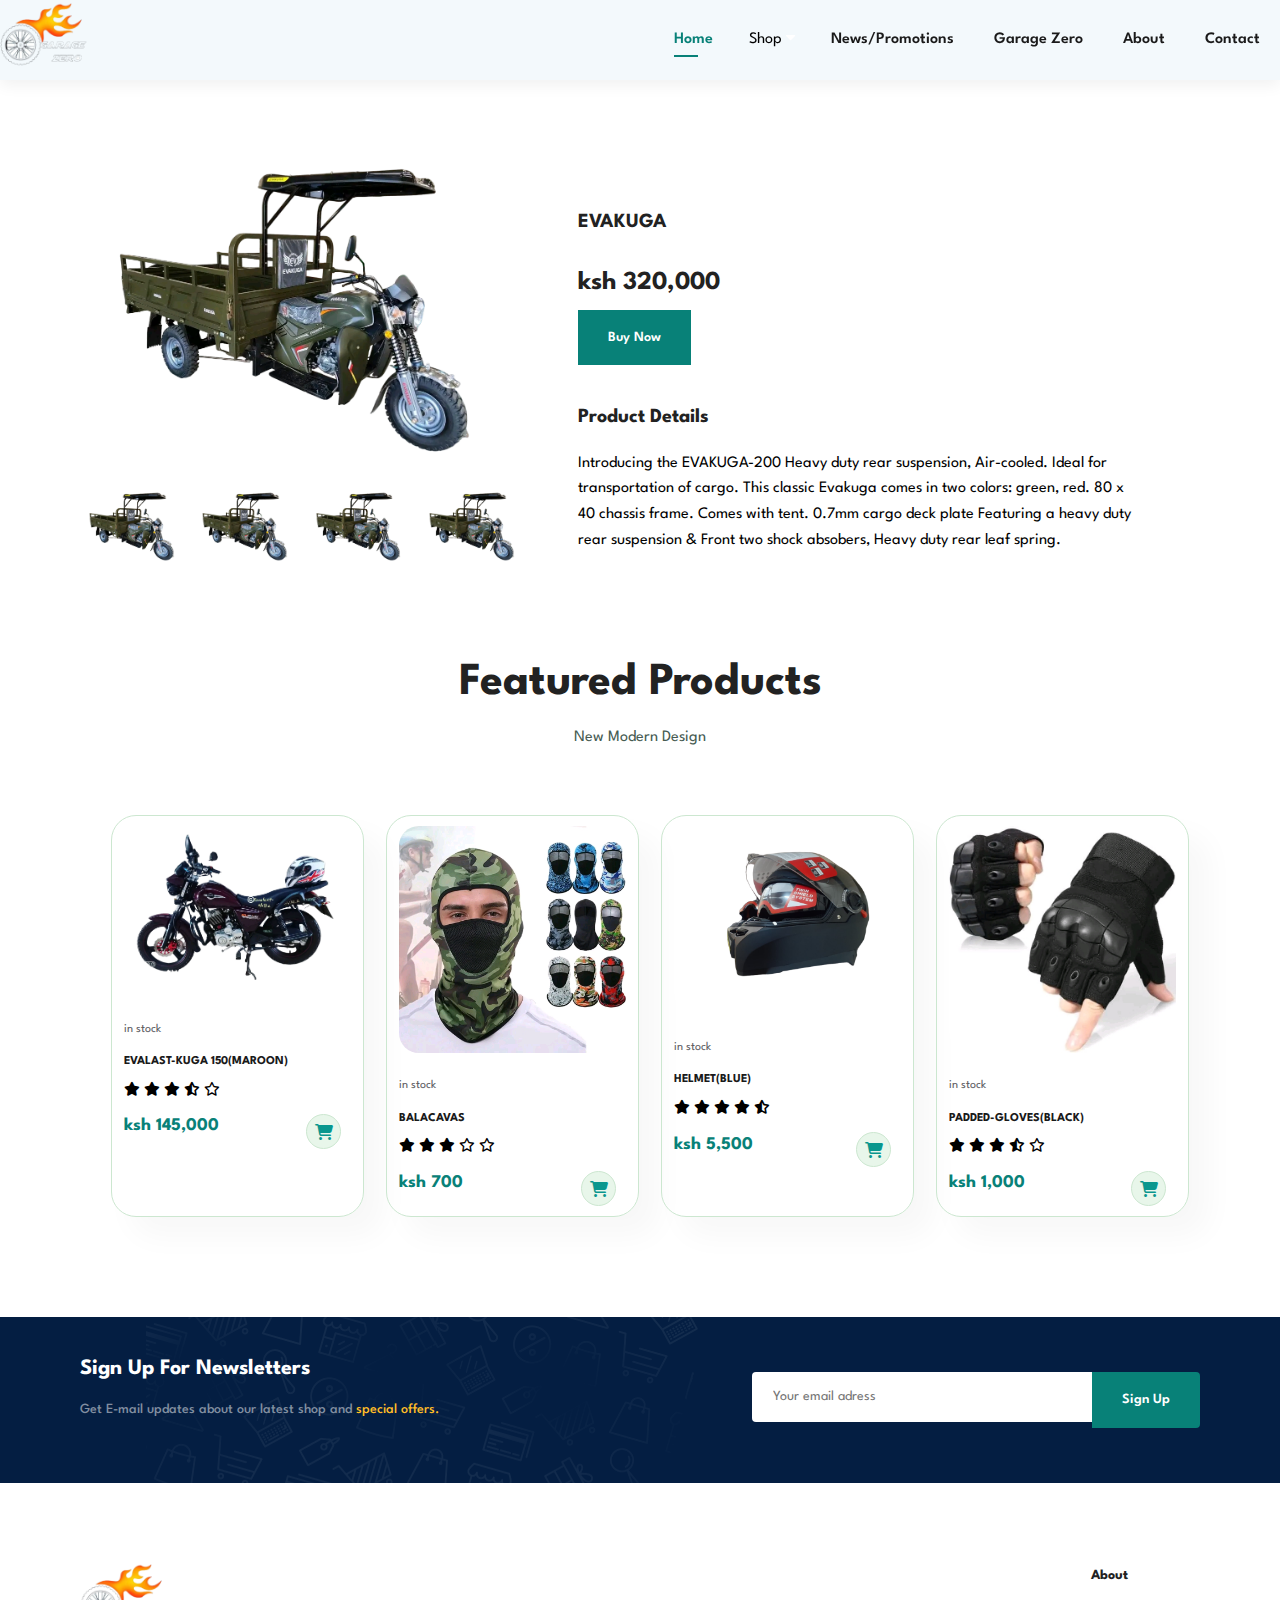
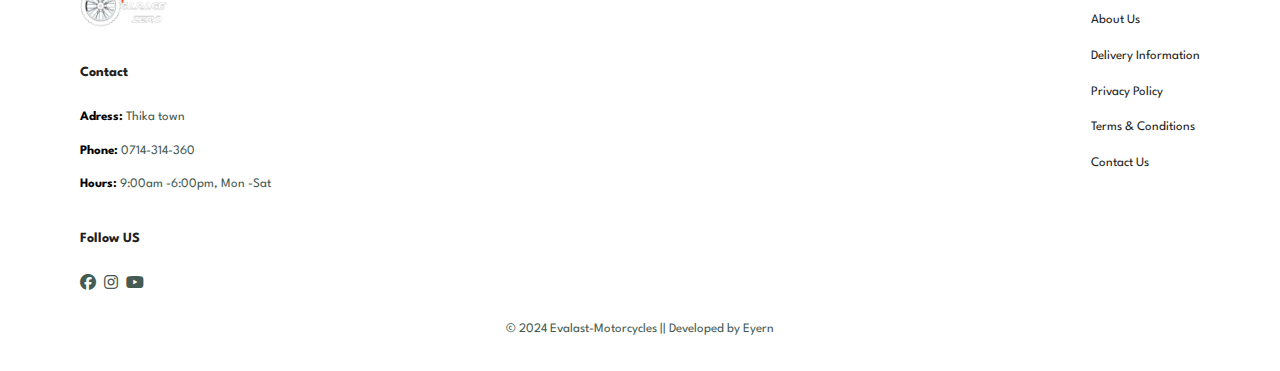
<file: sproduct.html>
<!DOCTYPE html>
<html lang="en">
<!-- =================================================================================== -->
<!--        Home Page   -->
<!-- =================================================================================== -->

<head>
  <meta charset="UTF-8" />
  <meta http-equiv="X-UA-Compatible" content="IE=edge" />
  <meta name="viewport" content="width=device-width, initial-scale=1.0" />
  <title>Evalast-Motorcycles</title>
  <!-- Font Awesome Library -->
  <link rel="stylesheet" href="https://cdnjs.cloudflare.com/ajax/libs/font-awesome/6.2.1/css/all.min.css" />
  <!-- <link rel="stylesheet" href="css/all.min.css" /> -->
  <!-- Css -->
  <link rel="stylesheet" href="css/style.css" />
  <!--  -->
  <link rel="stylesheet" href="https://cdnjs.cloudflare.com/ajax/libs/font-awesome/4.7.0/css/font-awesome.min.css">

</head>

<body>
  <header>
    <a href="index.html" class="logo"><img src="img/logo1.png" alt="" class="logo"></a>
    <nav>
        <ul id="navbar">
            <li><a href="index.html" class="active">Home</a></li>
            <div class="dropdown">
                <button class="dropbtn">Shop 
                  <i class="fa fa-caret-down"></i>
                </button>
                <div class="dropdown-content">
                  <a href="motorcycles.html">Motorcycles</a>
                  <a href="safety.html">Helmets & Safety Gear</a>
                  <a href="dash.html">Dashboards</a>
                  <a href="muff.html">Mufflers</a>
                  <a href="spare.html">Spare Parts</a>
                </div>
              </div>
            <li><a href="blog.html">News/Promotions</a></li>
            <li><a href="service.html">Garage Zero</a></li>
            <li><a href="about.html">About</a></li>
            <li><a href="contact.html">Contact</a></li>
            <a href="#" id="close"><i class="fa-solid fa-xmark"></i></a>
        </ul>
    </nav>
    <div id="mobile">
        <i id="bar" class="fas fa-outdent"></i>
    </div>
</header>

  <!-- ===================== -->
  <!--   Prodetails Section    -->
  <!-- ===================== -->
  <section id="prodetails" class="section-p1">
    <div class="single-pro-image">
      <img src="img/products/f1.jpg" width="100%" id="MainImg" alt="" />

      <div class="small-img-group">
        <div class="small-img-col">
          <img src="img/products/f1.jpg" width="100%" class="small-img" alt="" />
        </div>
        <div class="small-img-col">
          <img src="img/products/f1.jpg" width="100%" class="small-img" alt="" />
        </div>
        <div class="small-img-col">
          <img src="img/products/f1.jpg" width="100%" class="small-img" alt="" />
        </div>
        <div class="small-img-col">
          <img src="img/products/f1.jpg" width="100%" class="small-img" alt="" />
        </div>
      </div>
    </div>

    <div class="single-pro-details">
      <h6></h6>
      <h4>EVAKUGA</h4>
      <h2>ksh 320,000</h2>
      <!-- <select>
        <option>Select Size</option>
        <option>Small</option>
        <option>Medium</option>
        <option>Large</option>
        <option>XL</option>
        <option>XXL</option>
      </select>
      <input type="number" value="1" /> -->
      <button class="normal">Buy Now</button>
      <h4>Product Details</h4>
      <span>Introducing the EVAKUGA-200 Heavy duty rear suspension, 
        Air-cooled. Ideal for transportation of cargo. This classic Evakuga comes in two colors: green, red.
        80 x 40 chassis frame. Comes with tent. 0.7mm cargo deck plate
        Featuring a heavy duty rear suspension & Front two shock absobers, Heavy duty rear leaf spring.
      </span>
    </div>
  </section>

  <section id="product1" class="section-p1">
    <h2>Featured Products</h2>
    <p class="heading">New Modern Design</p>
    <div class="pro-container">
      <div class="pro">
        <img src="img/products/n1.jpg" alt="" />
        <div class="des">
          <span>in stock</span>
          <h5>EVALAST-KUGA 150(MAROON)</h5>
          <div class="star">
            <i class="fas fa-star"></i>
            <i class="fas fa-star"></i>
            <i class="fas fa-star"></i>
            <i class="fa-solid fa-star-half-stroke"></i>
            <i class="fa-regular fa-star"></i>
          </div>
          <h4>ksh 145,000</h4>
          <a href="https://wa.link/ff3ebk"><i class="fa-solid fa-cart-shopping cart"></i></a>
        </div>
      </div>
      <div class="pro">
        <img src="img/products/n2.jpg" alt="" />
        <div class="des">
          <span>in stock</span>
          <h5>BALACAVAS</h5>
          <div class="star">
            <i class="fas fa-star"></i>
            <i class="fas fa-star"></i>
            <i class="fas fa-star"></i>
            <i class="fa-regular fa-star"></i>
            <i class="fa-regular fa-star"></i>
          </div>
          <h4>ksh 700</h4>
          <a href="https://wa.link/ff3ebk"><i class="fa-solid fa-cart-shopping cart"></i></a>
        </div>
      </div>
      <div class="pro">
        <img src="img/products/n3.jpg" alt="" />
        <div class="des">
          <span>in stock</span>
          <h5>HELMET(BLUE)</h5>
          <div class="star">
            <i class="fas fa-star"></i>
            <i class="fas fa-star"></i>
            <i class="fas fa-star"></i>
            <i class="fas fa-star"></i>
            <i class="fa-solid fa-star-half-stroke"></i>
          </div>
          <h4>ksh 5,500</h4>
          <a href="https://wa.link/ff3ebk"><i class="fa-solid fa-cart-shopping cart"></i></a>
        </div>
      </div>
      <div class="pro">
        <img src="img/products/n4.jpg" alt="" />
        <div class="des">
          <span>in stock</span>
          <h5>PADDED-GLOVES(BLACK)</h5>
          <div class="star">
            <i class="fas fa-star"></i>
            <i class="fas fa-star"></i>
            <i class="fas fa-star"></i>
            <i class="fa-solid fa-star-half-stroke"></i>
            <i class="fa-regular fa-star"></i>
          </div>
          <h4>ksh 1,000</h4>
          <a href="https://wa.link/ff3ebk"><i class="fa-solid fa-cart-shopping cart"></i></a>
        </div>
      </div>
    </div>
  </section>

  <!-- ===================== -->
  <!--   Newsletter    -->
  <!-- ===================== -->
  <section id="newsletter" class="section-p1 section-m1">
    <div class="newstext">
      <h4>Sign Up For Newsletters</h4>
      <p>
        Get E-mail updates about our latest shop and
        <span>special offers.</span>
      </p>
    </div>
    <div class="form">
      <input type="text" placeholder="Your email adress" />
      <button class="normal">Sign Up</button>
    </div>
  </section>

  <!-- ===================== -->
  <!-----       Footer -------->
  <!-- ===================== -->
  <footer class="section-p1">
    <div class="col">
      <img src="img/logo.png" alt="" class="logo" />
      <h4>Contact</h4>
      <p><strong>Adress:</strong> Thika town</p>
      <p><strong>Phone:</strong> 0714-314-360</p>
      <p><strong>Hours:</strong> 9:00am -6:00pm, Mon -Sat</p>
      <div class="icon follow">
        <h4>Follow US</h4>
        <i class="fab fa-facebook-f"></i>
        <i class="fab fa-instagram"></i>
        <i class="fab fa-youtube"></i>
      </div>
    </div>
    <div class="col">
      <h4>About</h4>
      <a href="about.html">About Us</a>
      <a href="#">Delivery Information</a>
      <a href="#">Privacy Policy</a>
      <a href="#">Terms & Conditions</a>
      <a href="contact.html">Contact Us</a>
    </div>
    <!-- <div class="col">
      <h4>My Account</h4>
      <a href="#">Sign In</a>
      <a href="#">View Cart</a>
      <a href="#">My Wishlist</a>
      <a href="#">Track My Order</a>
      <a href="#">Help</a>
    </div>
    <div class="col install">
      <h4>Install App</h4>
      <p>From App Store or Google Play</p>
      <div class="row">
        <img src="img/pay/app.jpg" alt="" />
        <img src="img/pay/play.jpg" alt="" />
      </div>
      <p>Secured Payment Gateways</p>
      <img src="img/pay/pay.png" alt="" />
    </div> -->
    <div class="copyright">
      <p>&copy; 2024 Evalast-Motorcycles || Developed by Eyern</p>
    </div>
  </footer>
  <script>
    var url = 'https://wati-integration-prod-service.clare.ai/v2/watiWidget.js?63083';
    var s = document.createElement('script');
    s.type = 'text/javascript';
    s.async = true;
    s.src = url;
    var options = {
    "enabled":true,
    "chatButtonSetting":{
        "backgroundColor":"#00e785",
        "ctaText":"Place Order Here",
        "borderRadius":"25",
        "marginLeft": "0",
        "marginRight": "20",
        "marginBottom": "20",
        "ctaIconWATI":false,
        "position":"right"
    },
    "brandSetting":{
        "brandName":"Evalast Motorcycles",
        "brandSubTitle":"undefined",
        "brandImg":"https://www.wati.io/wp-content/uploads/2023/04/Wati-logo.svg",
        "welcomeText":"Attach Screenshots Of Your Order Items",
        "messageText":"Hello, I'm on evalast motorcycles website.%0AI would like to place an order",
        "backgroundColor":"#00e785",
        "ctaText":"Place Order Here",
        "borderRadius":"25",
        "autoShow":false,
        "phoneNumber":"254714314360"
    }
    };
    s.onload = function() {
        CreateWhatsappChatWidget(options);
    };
    var x = document.getElementsByTagName('script')[0];
    x.parentNode.insertBefore(s, x);
</script>

  <!-- ===================== -->
  <!-----     Replacing images  -------->
  <!-- ===================== -->

  <script>
    var MainImg = document.getElementById("MainImg");
    var smallimg = document.getElementsByClassName("small-img");

    smallimg[0].onclick = function () {
      MainImg.src = smallimg[0].src;
    };
    smallimg[1].onclick = function () {
      MainImg.src = smallimg[1].src;
    };

    smallimg[2].onclick = function () {
      MainImg.src = smallimg[2].src;
    };

    smallimg[3].onclick = function () {
      MainImg.src = smallimg[3].src;
    };
  </script>
  <!-- ============================================================================================================ -->
  <script src="script.js"></script>
</body>

</html>
</file>
<file: css/style.css>
@import url("https://fonts.googleapis.com/css2?family=League+Spartan:wght@100;200;300;400;500;600;700;800;900&display=swap");
* {
  margin: 0;
  padding: 0;
  box-sizing: border-box;
  font-family: "League Spartan", sans-serif;
}
a {
  text-decoration: none;
}
ul {
  list-style: none;
}
h1 {
  font-size: 50px;
  line-height: 64px;
  color: #222;
}
h2 {
  font-size: 46px;
  line-height: 54px;
  color: #222;
}
h4 {
  font-size: 20px;
  color: #222;
}
h6 {
  font-weight: 700;
  font-size: 12px;
}
p {
  font-size: 16px;
  color: #465b52;
  margin: 15px 0 20px 0;
}
.section-p1 {
  padding: 40px 80px;
}
.section-m1 {
  margin: 40px 0;
}
button.normal {
  font-size: 14px;
  font-weight: 600;
  color: #000;
  padding: 15px 30px;
  background-color: #fff;
  cursor: pointer;
  outline: none;
  border: none;
  transition: 0.2s;
}
button.white {
  font-size: 13px;
  font-weight: 600;
  color: #fff;
  padding: 11px 18px;
  background-color: transparent;
  cursor: pointer;
  outline: none;
  border: 1px solid #e9ecef;
  transition: 0.2s;
}
.overlay {
  position: absolute;
  left: 0;
  top: 0;
  width: 100%;
  height: 100%;
  background-color: rgb(0 0 0 / 35%);
}
.content {
  z-index: 1000;
}
body {
  width: 100%;
}
.logo {
  width: 90px;
}
/* =============================================================================================================================*/
/* =============================================================================================================================*/
/*  */
/*                                                Home Page   
/*  */
/* =============================================================================================================================*/
/* =============================================================================================================================*/

/* ======================== */
/* -------   Header ------- */
/* ========================= */

header {
  display: flex;
  align-items: center;
  justify-content: space-between;
  box-shadow: 0 5px 15px rgba(0, 0, 0, 0.06);
  /* background-color: #e3e6f3; */
  background-color: rgb(243 249 252);

  padding: 20px 80px;
  z-index: 999;
  position: sticky;
  top: 0;
  left: 0;
}
#navbar {
  display: flex;
  align-items: center;
  justify-content: center;
}
#navbar.active {
  right: 0;
}
#navbar li {
  list-style: none;
  padding: 0 20px;
  position: relative;
}
#navbar li a {
  text-decoration: none;
  color: #1a1a1a;
  font-size: 16px;
  font-weight: 600;
  transition: 0.3s ease;
}
#navbar li a:hover,
#navbar li a.active {
  color: #088178;
}
#navbar li a.active::after,
#navbar li a:hover::after {
  content: "";
  width: 30%;
  height: 2px;
  background-color: #088178;
  position: absolute;
  bottom: -4px;
  left: 20px;
}
#mobile {
  display: none;
  align-items: center;
}
#close {
  display: none;
}
/* ========================= */
/* -----    Hero Section -- */
/* ========================= */
#hero {
  /* background-image: url("../img/hero4.png"); */
  background-image: url("../img/home.jpg");
  background-repeat: no-repeat;
  height: 90vh;
  width: 100%;
  background-size: cover;
  background-position: top 25% right 0;
  padding: 0 80px;
  display: flex;
  flex-direction: column;
  align-items: flex-start;
  justify-content: center;
}
#hero h4 {
  margin-bottom: 15px;
}
#hero h1 {
  color: #088178;
}
#hero p {
  margin-bottom: 48px;
}
#hero button {
  /* background-image: url(../img/button.png); */
  /* padding: 14px 80px 14px 65px; */
  padding: 14px 60px;
  border: 0;
  /* background-color:transparent; */
  background-color: rgb(243 249 252);
  background-color: rgb(237 248 254 / 96%);
  /* box-shadow: 20px 20px 30px rgb(0 0 0 / 30%); */
  border-radius: 3px;
  color: #088178;
  background-repeat: no-repeat;
  font-weight: 700;
  font-size: 15px;
  cursor: pointer;
  transition: 0.5s ease;
}
#hero button:hover {
  background-color: #088178;
  color: #fff;
}
/* ==============================*/
/* -----  Features Section ---- */
/* =============================*/
#feature {
  /* display: flex;
  align-items: center;
  justify-content: space-between;
  flex-wrap: wrap; */
  display: grid;
  grid-template-columns: repeat(6, 1fr);
  column-gap: 10px;
}
#feature .fe-box {
  /* width: 180px; */
  text-align: center;
  padding: 25px 15px;
  box-shadow: 20px 20px 34px rgba(0, 0, 0, 0.03);
  border: 1px solid #cce7d0;
  border-radius: 4px;
  margin: 15px 0;
}
#feature .fe-box img {
  width: 100%;
  margin-bottom: 10px;
}
#feature .fe-box:hover {
  box-shadow: 10px 10px 54px rgba(70, 62, 221, 0.1);
}
#feature .fe-box h6 {
  color: #088178;
  padding: 9px 8px 6px 8px;
  background-color: #fddde4;
  display: inline-block;
}
#feature .fe-box:nth-child(2) h6 {
  background-color: #cdebbc;
}
#feature .fe-box:nth-child(3) h6 {
  background-color: #d1e8f2;
}
#feature .fe-box:nth-child(4) h6 {
  background-color: #cdd4f8;
}
#feature .fe-box:nth-child(5) h6 {
  background-color: #f6dbf6;
}
#feature .fe-box:nth-child(6) h6 {
  background-color: #fff2ef;
}
/* ==============================*/
/* -----  Products Section ---- */
/* =============================*/
#product1 {
  text-align: center;
}
.heading {
  margin-bottom: 64px;
}
.pro-container {
  /* display: grid;
  grid-template-columns: repeat(4, 1fr);
  column-gap: 18px;
  row-gap: 20px; */
  display: flex;
  justify-content: space-around;
  padding-left: 20px;
  flex-wrap: wrap;
}
#product1 .pro {
  width: 23%;
  min-width: 250px;
  padding: 10px 12px;
  border: 1px solid #cce7d0;
  border-radius: 25px;
  cursor: pointer;
  box-shadow: 20px 20px 30px rgba(0, 0, 0, 0.03);
  transition: 0.3s ease;
  margin-bottom: 20px;
}
#product1 .pro:hover {
  box-shadow: 20px 20px 30px rgba(0, 0, 0, 0.09);
  scale: 1.02;
}
#product1 .pro img {
  width: 100%;
  border-radius: 20px;
}

#product1 .pro .des {
  text-align: start;
  padding: 10px 0;
  position: relative;
}
#product1 .pro .des span {
  color: #606063;
  font-size: 12px;
}
#product1 .pro .des h5 {
  padding-top: 7px;
  font-size: 12px;
  color: #1a1a1a;
  margin-bottom: 3px;
}

#product1 .pro .des .star {
  color: rgb(243, 181, 25);
  font-size: 14px;
  margin-bottom: 10px;
}
#product1 .pro .des h4 {
  font-size: 18px;
  font-weight: 700;
  color: #088178;
}
#product1 .pro .des .cart {
  width: 35px;
  height: 35px;
  /* line-height: 30px; */
  border-radius: 50%;
  background-color: #e8f6ea;
  /* font-weight: ; */
  color: #0a978e;
  border: 1px solid #cce7d0;
  position: absolute;
  bottom: 0px;
  right: 10px;
  text-align: center;
  line-height: 35px;
  font-size: 16px;
  transition: 0.3s ease;
}
#product1 .pro .des .cart:hover {
  color: #e8f6ea;
  background: #088178;
}
/* ==============================*/
/* ---------  Banner ----------- */
/* =============================*/
#banner {
  background-image: url(../img/banner/b2.jpg);
  width: 100%;
  height: 40vh;
  background-position: center;
  display: flex;
  flex-direction: column;
  align-items: center;
  justify-content: center;
  position: relative;
}
#banner h4 {
  color: #fff;
  font-size: 16px;
  /* padding: 30px 0; */
  font-weight: 500;
  margin-bottom: 10px;
}
#banner h2 {
  color: #fff;
  font-size: 30px;
  margin-bottom: 10px;
  position: relative;
}
#banner h2 span {
  color: #ef3636;
}
#banner button:hover {
  background-color: #088178;
  color: #e9ecef;
}
/* ==============================*/
/* -----  Features Section ---- */
/* =============================*/
#sm-banner {
  display: grid;
  grid-template-columns: repeat(2, 1fr);
  gap: 30px;
  padding-bottom: 0;
  margin-bottom: 20px;
  /* display: flex;
  justify-content: space-between;
  flex-wrap: wrap; */
}
#sm-banner .banner-box {
  /* min-width: 550px; */
  height: 50vh;
  background-image: url(../img/banner/banner4.jpg);
  background-position: center;
  background-size: cover;
  display: flex;
  flex-direction: column;
  align-items: flex-start;
  justify-content: center;
  padding: 30px;
  transition: 0.3s ease;
  color: #e9ecef;
  position: relative;
}
.banner-content {
  display: flex;
  flex-direction: column;
  align-items: flex-start;
  justify-content: center;
  padding: 30px;
  transition: 0.3s ease;
  color: #e9ecef;
}
#sm-banner .banner-box:nth-child(2) {
  background-image: url("../img/banner/b10.jpg");
}
#sm-banner .banner-box:hover {
  scale: 1.01;
}
#sm-banner h4 {
  color: #e9ecef;
  font-size: 20px;
  font-weight: 300;
}
#sm-banner h2 {
  color: #e9ecef;
  font-size: 28px;
  font-weight: 600;
}
#sm-banner .banner-box button {
  margin-top: 18px;
}
#sm-banner .banner-box button:hover {
  background: #088178;
  border: 1px solid #088178;
}
#banner3 {
  display: grid;
  grid-template-columns: repeat(3, 1fr);
  column-gap: 20px;
  padding-top: 0;
  /* margin-top: 0; */
}

#banner3 .banner-box {
  /* min-width: 580px; */
  height: 30vh;
  background-image: url(../img/banner/sale2.jpg);
  background-size: cover;
  background-position: center;
  display: flex;
  flex-direction: column;
  align-items: flex-start;
  justify-content: center;
  padding: 20px;
  transition: 0.3s ease;
  color: #e9ecef;
  position: relative;
}

#banner3 .banner-box:hover {
  scale: 1.01;
}

#banner3 .banner-box:nth-child(2) {
  background-image: url("../img/banner/banner2.jpg");
}
#banner3 .banner-box:nth-child(3) {
  background-image: url("../img/banner/b18.jpg");
}
#banner3 h2 {
  color: #e9ecef;
  font-weight: 900;
  font-size: 22px;
}
#banner3 h3 {
  color: #e9ecef;
  font-size: 15px;
  font-weight: 600;
}
/* ==============================*/
/* -----  Newsletters       ---- */
/* =============================*/
#newsletter {
  display: flex;
  align-items: center;
  justify-content: space-between;
  flex-wrap: wrap;
  background-image: url("../img/banner/b14.png");
  background-repeat: no-repeat;
  background-position: 20% 30%;
  background-color: #041e42;
}
#newsletter h4 {
  color: #fff;
  font-size: 22px;
  font-weight: 700;
}
#newsletter p {
  color: #818ea0;
  font-size: 14px;
  font-weight: 500;
}
#newsletter p span {
  color: #ffbd27;
}
#newsletter .form {
  display: flex;
  width: 40%;
}
#newsletter input {
  width: 100%;
  height: 3.125rem;
  padding: 0 1.25rem;
  font-size: 14px;
  outline: none;
  border-radius: 4px;
  border: 1px solid transparent;
  border-top-right-radius: 0;
  border-bottom-right-radius: 0;
}
#newsletter button {
  background: #088178;
  color: #fff;
  white-space: nowrap;
  border-top-left-radius: 0;
  border-bottom-left-radius: 0;
  border-top-right-radius: 4px;
  border-bottom-right-radius: 4px;
}
/* ==============================*/
/* -----------  Footer   ------- */
/* =============================*/
footer {
  display: flex;
  flex-wrap: wrap;
  justify-content: space-between;
  /* align-items: center; */
  padding-bottom: 20px !important;
}
footer .col {
  display: flex;
  flex-direction: column;
  align-items: flex-start;
  margin-bottom: 20px;
}
footer .logo {
  margin-bottom: 30px;
}
footer h4 {
  font-size: 14px;
  margin-bottom: 20px;
}
footer p {
  font-size: 13px;
  margin: 0 0 8px 0;
}
footer a {
  font-size: 13px;
  text-decoration: none;
  color: #222;
  margin-bottom: 10px;
}
footer .follow {
  margin-top: 20px;
}
footer .follow i {
  color: #465b52;
  margin-right: 4px;
  cursor: pointer;
}
footer .follow i:hover,
footer a:hover {
  color: #088178;
}

footer .install .row img {
  border: 1px solid #088178;
  border-radius: 6px;
  margin-right: 15px;
  margin-bottom: 15px;
  cursor: pointer;
}
footer .copyright {
  width: 100%;
  text-align: center;
}

/* =============================================================================================================================*/
/* =============================================================================================================================*/
/*  */
/*                                                Shop Page   
/*  */
/* =============================================================================================================================*/
/* =============================================================================================================================*/

/* ======================== */
/* -------   Header ------- */
/* ========================= */
#page-header {
  background-image: url("../img/banner/b1.jpg");
  width: 100%;
  height: 40vh;
  background-size: cover;
  display: flex;
  justify-content: center;
  text-align: center;
  flex-direction: column;
  padding: 14px;
}
#page-header h2,
#page-header p {
  color: white;
}
#paginition {
  text-align: center;
}
#paginition a {
  text-decoration: none;
  background-color: #088178;
  padding: 15px 20px;
  border-radius: 4px;
  color: white;
  font-weight: 600;
}
#paginition a i {
  font-size: 16px;
  font-weight: 600;
}
/* ======================== */
/* -------Single Product ------- */
/* ========================= */
#prodetails {
  display: flex;
  margin-top: 20px;
}

#prodetails .single-pro-image {
  width: 40%;
  margin-right: 50px;
}

.small-img-group {
  display: flex;
  justify-content: space-between;
}

.small-img-col {
  flex-basis: 24%;
  cursor: pointer;
}

#prodetails .single-pro-details {
  width: 50%;
  padding-top: 30px;
}
#prodetails .single-pro-details h4 {
  padding: 40px 0 20px 0;
}
#prodetails .single-pro-details h2 {
  font-size: 26px;
}
#prodetails .single-pro-details select {
  display: block;
  padding: 5px 10px;
  margin-bottom: 10px;
}

#prodetails .single-pro-details input {
  width: 50px;
  height: 47px;
  padding-left: 10px;
  font-size: 16px;
  margin-right: 10px;
}

#prodetails .single-pro-details button {
  background-color: #088178;
  color: white;
}
#prodetails .single-pro-details :focus {
  outline: none;
}

#prodetails .single-pro-details span {
  line-height: 25px;
}
/* =============================================================================================================================*/
/* =============================================================================================================================*/
/*  */
/*                                                Blog Page   
/*  */
/* =============================================================================================================================*/
/* =============================================================================================================================*/

#page-header.blog-header {
  background-image: url("../img/banner/b19.jpg");
}
#blog {
  padding: 150px 150px 0px 150px;
}

#blog .blog-box {
  display: flex;
  align-items: center;
  width: 100%;
  position: relative;
  padding-bottom: 90px;
}

#blog .blog-img {
  width: 50%;
  margin-right: 40px;
}
#blog img {
  width: 100%;
  height: 350px;
  object-fit: cover;
}
#blog .blog-details {
  width: 50%;
}

#blog .blog-details a {
  text-decoration: none;
  font-size: 11px;
  color: #000;
  font-weight: 700;
  position: relative;
  transition: 0.3s;
}
#blog .blog-details a::after {
  content: "";
  width: 50px;
  height: 1px;
  background-color: #000;
  position: absolute;
  top: 4px;
  right: -60px;
}
#blog .blog-details a:hover {
  color: #088178;
}
#blog .blog-details a:hover::after {
  background-color: #088178;
}
#blog .blog-box h1 {
  position: absolute;
  top: -40px;
  left: 0;
  font-size: 70px;
  font-weight: 700;
  color: #c9cbce;
  z-index: -9;
}

/* =============================================================================================================================*/
/* =============================================================================================================================*/
/*  */
/*                                                About Page   
/*  */
/* =============================================================================================================================*/
/* =============================================================================================================================*/

#page-header.about-header {
  background-image: url("../img/about/banner.png");
}

#about-head {
  display: flex;
  align-items: center;
}

#about-head img {
  width: 50%;
  height: auto;
}
#about-head div {
  padding-left: 40px;
}
#about-app {
  text-align: center;
}
#about-app .video {
  width: 70%;
  height: 100%;
  margin: 30px auto 0 auto;
}

#about-app .video video {
  width: 100%;
  height: 100%;
  border-radius: 20px;
}
/* =============================================================================================================================*/
/* =============================================================================================================================*/
/*  */
/*                                                Contact Page   
/*  */
/* =============================================================================================================================*/
#contact-details {
  display: flex;
  align-items: center;
  justify-content: space-between;
  padding: 40px 60px;
  gap: 45px;
}
#contact-details .details {
  width: 40;
}
#contact-details .details span,
#form-details form span {
  font-size: 12px;
}
#contact-details .details h2,
#form-details form h2 {
  font-size: 26px;
  line-height: 36px;
  padding: 20px 0;
}
#contact-details .details h3 {
  font-size: 16px;
  padding-bottom: 15px;
}
#contact-details .details li {
  list-style: none;
  display: flex;
  padding: 10px 0;
}
#contact-details .details li i {
  font-size: 14px;
  padding-right: 22px;
}
#contact-details .details li p {
  margin: 0px;
  font-size: 14px;
}
#contact-details .map {
  width: 55%;
  height: 400px;
}
#contact-details .map iframe {
  width: 100%;
  height: 100%;
}
#form-details {
  display: flex;
  justify-content: space-between;
  align-items: center;
  margin: 30px;
  padding: 60px;
  border: 1px solid #e1e1e1;
  gap: 80px;
}

#form-details form {
  width: 65%;
  display: flex;
  flex-direction: column;
  align-items: flex-start;
}
#form-details form input,
#form-details form textarea {
  width: 100%;
  padding: 12px 15px;
  outline: none;
  margin-bottom: 20px;
  border: 1px solid #e1e1e1;
}
#form-details form button {
  background-color: #088178;
  color: #fff;
}
#form-details .people div {
  padding-bottom: 25px;
  display: flex;
  align-items: flex-start;
  margin-bottom: 32px;
}
#form-details .people div img {
  width: 20%;
  object-fit: cover;
  margin-right: 15px;
}
#form-details .people div p {
  margin: 0;
  font-size: 13px;
  line-height: 1.3;
}

#form-details.people div p span {
  display: block;
  font-size: 16px;
  font-weight: 600;
  color: #000;
}

/* =============================================================================================================================*/
/* =============================================================================================================================*/
/*  */
/*                                                Cart Page 
/*  */
/* =============================================================================================================================*/
/* =============================================================================================================================*/
#cart{
  overflow-x: auto;
}

#cart table{
  width: 100%;
  border-collapse: collapse;
  table-layout: fixed;
  white-space: nowrap;
}
#cart table img{
  width: 70px;
}
#cart table td:nth-child(1){
   width: 100px;
   text-align: center;
}
#cart table td:nth-child(2){
  width: 150px;
  text-align: center;
}
#cart table td:nth-child(3){
  width: 250px;
  text-align: center;
}
#cart table td:nth-child(4),
#cart table td:nth-child(5),
#cart table td:nth-child(6){
  width: 150px;
  text-align: center;
}
#cart table td:nth-child(5) input{
  width: 70px;
  padding: 10px 5px 10px 15px;
}
#cart table thead{
  border: 1px solid #e2e9e1;
  border-left: none;
  border-right: none;
}
#cart table thead td{
  font-weight: 700;
  text-transform: uppercase;
  font-size: 13px;
  padding: 18px 0;
}
#cart table tbody tr td{
  padding-top: 15px;
}
#cart table tbody td{
  font-size: 13px;
}
#cart-add{
  display: flex;
  flex-wrap: wrap;
  justify-content: space-between;
}
#coupon{
  width: 50%;
  margin-bottom: 30px;
}
#coupon h3,
#subtotal h3{
  padding-bottom: 15px;
}
#coupon input{
  padding: 10px 20px;
  outline: none;
  width: 60%;
  margin-right: 10px;
  border: 1px solid #e2e9e1;
}
#coupon button,
#subtotal button{
  background-color: #088178;
  color: white;
  padding: 12px 20px;
}
#subtotal{
  width: 50%;
  margin-bottom: 30px;
  border: 1px solid #e2e9e1;
  padding: 30px;
}
#subtotal table{
  border-collapse: collapse;
  width: 100%;
  margin-bottom: 20px;
}
#subtotal table td{
  width: 50%;
  border: 1px solid #e2e9e1;
  padding: 10px;
  font-size: 13px;
}


/* =============================================================================================================================*/
/* =============================================================================================================================*/
/*  */
/*                                                Responsive   
/*  */
/* =============================================================================================================================*/
/* =============================================================================================================================*/

@media (max-width: 1000px) {
  #product1 .pro {
    min-width: 230px;
    width: 45%;
  }
  #prodetails {
    display: flex;
    flex-direction: column;
    /* align-items: center; */
    width: 100%;
  }

  #prodetails .single-pro-image {
    width: 80%;
    margin-right: 0px;
    margin-bottom: 30px;
  }

  #prodetails .single-pro-details {
    width: 100%;
  }
  #prodetails .single-pro-details h6 {
    font-size: 16px;
  }
  #prodetails .single-pro-details h4 {
    font-size: 32px;
  }
  /* contact */
  #contact-details {
    flex-direction: column;
  }
  #contact-details .details {
    width: 100%;
    margin-bottom: 30px;
  }
  #contact-details .map {
    width: 100%;
  }
  #form-details {
    margin: 10px;
    padding: 40px;
    flex-wrap: wrap;
  }
  #form-details form {
    width: 80%;
    margin-bottom: 30px;
  }
  #form-details .people {
    margin-top: 30px;
  }
  #form-details .people div {
    margin-bottom: 32px;
    display: flex;
    gap: 30px;
    align-items: center;
  }
  #form-details .people div:last-child {
    margin-bottom: 0;
  }
  #form-details .people div img {
    margin-bottom: 14px;
    width: 20%;
  }
  #form-details .people div p {
    line-height: 1.4;
  }
}
/* ===================================================================== */
/*                                Medium Screens */
/* =======================================================================*/
@media (max-width: 799px) {
  .section-p1 {
    padding: 40px;
  }
  #navbar {
    display: flex;
    flex-direction: column;
    align-items: flex-start;
    justify-content: flex-start;
    position: fixed;
    top: 0;
    right: -300px;
    background-color: #e4ebf4;
    height: 100vh;
    width: 300px;
    box-shadow: 0 40px 60px rgba(0, 0, 0, 0.1);
    padding: 80px 0 0 10px;
    transition: 0.3s;
  }
  #navbar li {
    margin-bottom: 25px;
  }
  #mobile {
    display: flex;
    align-items: center;
  }
  #mobile i {
    color: #1a1a1a;
    font-size: 24px;
    padding-left: 20px;
    cursor: pointer;
  }
  #close {
    display: initial;
    position: absolute;
    top: 30px;
    left: 20px;
    color: #222;
    font-size: 24px;
  }
  #lg-bag {
    display: none;
  }
  #hero {
    height: 70vh;
    background-position: top 30% right 30%;
    padding: 0 80px;
  }
  #feature {
    grid-template-columns: repeat(3, 1fr);
    justify-content: center;
  }
  /* .pro-container {
    grid-template-columns: repeat(2, 1fr);
    column-gap: 32px;
  } */
  #product1 .pro {
    min-width: 45%;
  }
  #banner {
    height: 30vh;
  }
  #sm-banner {
    /* min-width: 100%;
    height: 30vh; */

    grid-template-columns: repeat(1, 1fr);
    row-gap: 10px;
    /* height: 20vh; */
  }
  #sm-banner .banner-box {
    height: 30vh;
  }
  #banner3 {
    /* padding: 0 40px; */
    grid-template-columns: repeat(2, 1fr);
    column-gap: 10px;
    row-gap: 10px;
  }
  #newsletter {
    flex-direction: column;
    text-align: center;
  }
  #newsletter .form {
    /* display: flex; */
    width: 70%;
  }
  /********************************************************/
  /*****************   Product page        ****************/
  /********************************************************/
  #prodetails {
    display: flex;
    flex-direction: column;
    /* align-items: center; */
    width: 100%;
  }

  #prodetails .single-pro-image {
    width: 95%;
    margin-right: 0px;
  }

  #prodetails .single-pro-details {
    width: 100%;
  }
  #prodetails .single-pro-details h6 {
    font-size: 16px;
  }
  #prodetails .single-pro-details h4 {
    font-size: 32px;
  }
  /********************************************************/
  /*****************   Blog page        ****************/
  /********************************************************/
  #blog {
    padding: 90px 60px 0;
  }
  /********************************************************/
  /*****************   Contact page        ****************/
  /********************************************************/
  #form-details {
    padding: 40px;
  }
  #form-details form {
    width: 50%;
  }
  #contact-details {
    flex-direction: column;
  }
  #contact-details .details {
    width: 100%;
    margin-bottom: 30px;
  }
  #contact-details .map {
    width: 100%;
  }
  #form-details {
    margin: 10px;
    padding: 40px;
    flex-wrap: wrap;
    margin-top: 48px;
  }
  #form-details form {
    width: 100%;
    margin-bottom: 30px;
  }
  #form-details .people {
    margin-top: 30px;
  }
  #form-details .people div {
    margin-bottom: 16px;
    display: flex;
    gap: 30px;
    align-items: center;
  }
  #form-details .people div:last-child {
    margin-bottom: 0;
  }
  #form-details .people div img {
    margin-bottom: 14px;
    width: 20%;
  }
  #form-details .people div p {
    line-height: 1.4;
  }
}
/* ================================================================================= */
/* ---------------                      Mobile              ------------------------ */
/* ==================================================================================*/
@media (max-width: 477px) {
  .section-p1 {
    padding: 20px;
  }
  header {
    padding: 10px 30px;
  }
  h1 {
    font-size: 38px;
  }
  h2 {
    font-size: 32px;
  }
  #hero {
    padding: 0 20px;
    background-position: 55%;
  }
  #feature {
    grid-template-columns: repeat(2, 1fr);
    row-gap: 0;
    justify-content: center;
  }

  #product1 .pro {
    width: 90%;
  }
  #banner {
    padding: 10px;
    height: 40vh;
    text-align: center;
  }
  #sm-banner h2 {
    font-size: 20px;
  }
  #sm-banner h4 {
    font-size: 12px;
  }
  #sm-banner button {
    padding: 9px 14px;
  }
  #sm-banner {
    /* min-width: 100%;
    height: 30vh; */

    grid-template-columns: repeat(1, 1fr);
    row-gap: 10px;
    /* height: 20vh; */
  }
  #sm-banner .banner-box {
    height: 25vh;
  }
  #banner3 {
    /* padding: 0 40px; */
    grid-template-columns: repeat(1, 1fr);
    column-gap: 10px;
    row-gap: 10px;
  }
  #banner3 h2 {
    font-size: 20px;
  }
  #newsletter {
    flex-direction: column;
    text-align: center;
  }
  #newsletter p {
    font-size: 16px;
  }
  #newsletter .form {
    /* display: flex; */
    width: 100%;
  }
  footer.copyright {
    text-align: start;
  }

  /********************************************************/
  /*****************   Product page        ****************/
  /********************************************************/

  #prodetails {
    display: flex;
    flex-direction: column;
    /* align-items: center; */
    width: 100%;
  }

  #prodetails .single-pro-image {
    width: 95%;
    margin-right: 0px;
  }

  #prodetails .single-pro-details {
    width: 100%;
  }
  #prodetails .single-pro-details h6 {
    font-size: 16px;
  }
  #prodetails .single-pro-details h4 {
    font-size: 32px;
  }

  /********************************************************/
  /*****************   BLog page        ****************/
  /********************************************************/
  #blog {
    padding: 100px 20px 0px 20px;
  }
  #blog .blog-box {
    display: flex;
    flex-direction: column;
    align-items: flex-start;
  }
  #blog .blog-img {
    width: 100%;
    margin-right: 0px;
    margin-bottom: 30px;
  }
  #blog .blog-details {
    width: 100%;
  }
  /********************************************************/
  /*****************   About page        ****************/
  /********************************************************/
  #about-head {
    flex-direction: column;
  }
  #about-head img {
    width: 100%;
    margin-bottom: 20px;
  }
  #about-head div {
    padding-left: 0px;
  }
  #about-app .video {
    width: 100%;
  }
  /********************************************************/
  /*****************   Contact page        ****************/
  /********************************************************/
  #contact-details {
    flex-direction: column;
  }
  #contact-details .details {
    width: 100%;
    margin-bottom: 30px;
  }
  #contact-details .map {
    width: 100%;
  }
  #form-details {
    margin: 10px;
    margin-top: 48px;
    padding: 30px 10px;
    flex-wrap: wrap;
  }
  #form-details form {
    width: 100%;
    margin-bottom: 30px;
  }
  #form-details .people {
    margin-top: 30px;
  }
  #form-details .people div {
    margin-bottom: 32px;
  }
  #form-details .people div:last-child {
    margin-bottom: 0;
  }
  #form-details .people div img {
    margin-bottom: 14px;
    width: 20%;
  }
  #form-details .people div p {
    line-height: 1.4;
  }
  /********************************************************/
  /*****************   Cart page        ****************/
  /********************************************************/
  #cart-add{
    flex-direction: column;
  }
  #coupon {
    width: 100%;
  }
  #subtotal{
    width: 100%;
    padding: 20px;
  }
}
*{
  margin:0;
  padding:0;
}


.wrapper{ 
  position:fixed;
  bottom:20px;
  right:20px;
  z-index:1000;
}

.wrapper a:nth-child(1){
  background-color:green;
}

.wrapper a:nth-child(2){
  background-color: #088178;
}

.wrapper a:nth-child(3){
  
  animation: 0.7s ease-out 0s 1 FadeIn;
  transition:all 0.3s;
}


.wrapper a:hover:nth-child(3){
  
  background-color:red;
}


@keyframes FadeIn {
  0% {
   transform:rotate(0deg);
  }
  100% {
    transform:rotate(360deg); 
  }
}


.hide{
  position:absolute;
  bottom:0px !important;
  z-index:-1;
  transition:all 2s;
  
}

.social{
  
}

.wrapper a{ 
  height:30px;
  width:30px;
  background:#000;
  padding:10px;
  display:flex;
  flex-direction:row;
  border-radius:50%;
  justify-content:center;
  align-items:center; 
  text-decoration:none;
  color:#fff;
  margin:2px;
}
.search
{
display: flex;
padding: 30px 0px;
justify-content: space-between;
}
 .search h8
{
letter-spacing: 3px;
display: inline-block;
border-bottom: 2px solid #088178;
padding-bottom: 10px;
}
.search input
{
width: 60%;
padding: 5px 16px;
background: transparent;
border: 1px solid #000;
font-size: 20px;
text-transform: capitalize;
letter-spacing: 3px;
outline: none;
}
 .search input::placeholder
{
color: #088178;
font-weight: 500;
}


/* The dropdown container */
.dropdown {
  float: left;
  overflow: hidden;
}

/* Dropdown button */
.dropdown .dropbtn {
  font-size: 16px; 
  border: none;
  outline: none;
  color: #000;
  padding: 14px 16px;
  background-color: inherit;
  font-family: inherit; /* Important for vertical align on mobile phones */
  margin: 0; /* Important for vertical align on mobile phones */
}

/* Add a red background color to navbar links on hover */
.navbar a:hover, .dropdown:hover .dropbtn {
  background-color: #fff;
}

/* Dropdown content (hidden by default) */

.dropdown-content {
  display: none;
  position: absolute;
  background-color: rgb(243 249 252);
  min-width: 160px;
  box-shadow: 0px 8px 16px 0px rgba(0,0,0,0.2);
  z-index: 1;
}

/* Links inside the dropdown */
.dropdown-content a {
  float: none;
  color: black;
  padding: 12px 16px;
  text-decoration: none;
  display: block;
  text-align: left;
}

/* Add a grey background color to dropdown links on hover */
.dropdown-content a:hover {
  background-color: #ddd;
}

/* Show the dropdown menu on hover */
.dropdown:hover .dropdown-content {
  display: block;
}
.shop-now-link {
  padding: 18px 53px;
  font-size: 0.75rem;
  position: relative;
  transition: background 0.3s;
  text-align: center;
  border-radius: 6px;
  display: inline-block; }

  .btn--e-brand {
    color: #ffffff;
    border: 1px solid transparent;
    background-color: #088178;
    transition: background-color .5s ease-in; }
    .btn--e-brand:hover {
      background-color: #088178; }

 
            /* Global Rules */
            * {
              -webkit-box-sizing: border-box;
              -moz-box-sizing: border-box;
              box-sizing: border-box;
              color: black;
              scroll-behavior: smooth;
              line-height: 25.6px;
          }

          body::-webkit-scrollbar {
              display: none;
          }

          /* Small */
          @media (min-width: 300px) {
          .ic-box {
              grid-template-columns: 1fr;
          }
          .cb-icons {
              flex-wrap: wrap;
              gap: 50px;
          }
          .f-box {
              flex-wrap: wrap;
          }
          .gallery img {
              width: calc((100%) - 30px);
          }
          .gridimgs {
              grid-template-columns: 1fr;
              grid-template-areas: 
              "img1"
              "img2"
              "img3";
          }
          .mcimg1 {
              height: 100%;
          }

          .mcimg2 {
              height: 100%;
          }

          .mcimg3 {
              height: 100%;
          }
          .fmc-box img {
              height: 241px;
          }
          .fmc-box h1 {
              font-size: 26px;
          }
          .fmc-box1 p {
              padding: 10px;
          }
          .fmc-box1 {
              grid-template-columns: 1fr;
          }
          .ic-box1 {
              text-align: center;
              margin: auto;
              padding: 20px;
          }
          }
          @media (min-width: 768px) {
          .container {
              width: 750px;
          }
          .cb-icons {
              flex-wrap: wrap;
              gap: 50px;
          }
          .f-box {
              flex-wrap: wrap;
          }
          .gallery img {
              width: calc((100%) - 30px);
          }
          .gridimgs {
              grid-template-columns: 1fr;
              grid-template-areas: 
              "img1"
              "img2"
              "img3";
          }
          .mcimg1 {
              height: 100%;
          }

          .mcimg2 {
              height: 100%;
          }

          .mcimg3 {
              height: 100%;
          }
          .fmc-box img {
              height: 241px;
          }
          .fmc-box h1 {
              font-size: 26px;
          }
          .fmc-box1 p {
              padding: 10px;
          }
          .fmc-box1 {
              grid-template-columns: 1fr;
          }
          .ic-box1 {
              text-align: center;
              margin: auto;
              padding: 10px;
          }
          .ic-box {
              grid-template-columns: 1fr 1fr;
          }
          .i-box {
              grid-template-columns: 1fr;
          }
          .landing h1 {
              font-size: 32px;
          }
          }
          /* Medium */
          @media (min-width: 992px) {
          .container {
              width: 970px;
          }
          .cb-icons {
              flex-wrap: nowrap;
              gap: 150px;
          }
          .f-box {
              flex-wrap: nowrap;
          }
          .gallery img {
              width: calc((100%/3) - 30px);
          }
          .gridimgs {
              grid-template-columns: 1fr 1fr;
              grid-template-areas: 
              "img1 img2"
              "img1 img3";
          }
          .mcimg1 {
              height: 760px;
          }

          .mcimg2 {
              height: 380px;
          }

          .mcimg3 {
              height: 380px;
          }
          .fmc-box img {
              height: 337px;
          }
          .fmc-box h1 {
              font-size: 36px;
          }
          .fmc-box1 p {
              padding: 30px;
          }
          .fmc-box1 {
              grid-template-columns: 1fr 1fr;
          }
          .ic-box1 {
              text-align: left;
              margin: auto;
              padding: 0px;
          }
          .ic-box {
              grid-template-columns: 2fr 1fr 1fr 1fr;
          }
          .i-box {
              grid-template-columns: 1fr 1fr 1fr;
          }
          .landing h1 {
              font-size: 48px;
          }
          }
          /* Large */
          @media (min-width: 1200px) {
          .container {
              width: 1170px;
          }
          .cb-icons {
              flex-wrap: nowrap;
              gap: 150px;
          }
          .f-box {
              flex-wrap: nowrap;
          }
          .gallery img {
              width: calc((100%/3) - 30px);
          }
          .gridimgs {
              grid-template-columns: 1fr 1fr;
              grid-template-areas: 
              "img1 img2"
              "img1 img3";
          }
          .mcimg1 {
              height: 760px;
          }

          .mcimg2 {
              height: 380px;
          }

          .mcimg3 {
              height: 380px;
          }
          .fmc-box img {
              height: 337px;
          }
          .fmc-box h1 {
              font-size: 36px;
          }
          .fmc-box1 p {
              padding: 30px;
          }
          .fmc-box1 {
              grid-template-columns: 1fr 1fr;
          }
          .ic-box1 {
              text-align: left;
              margin: auto;
              padding: 0px;
          }
          .ic-box {
              grid-template-columns: 2fr 1fr 1fr 1fr;
          }
          .i-box {
              grid-template-columns: 1fr 1fr 1fr;
          }
          .landing h1 {
              font-size: 48px;
          }
          }

          .container {
              padding-left: 15px;
              padding-right: 15px;
              margin-left: auto;
              margin-right: auto;
          }

          .landing {
              font-family: 'Roboto';
              width: 100%;
              height: 100vh;
              background-repeat: no-repeat;
              background-size: cover;
              background-position: right;
              text-align: center;
              background-image: url("https://images03.nicepage.com/a1389d7bc73adea1e1c1fb7e/8b95db78f182530daeea68a3/pexels-photo-3969514.jpeg");
          }

          header {
              display: flex;
              justify-content: space-between;
              height: 80px;
              padding: 20px 0;
          }

          header h2 {
              color: white;
              font-size: 28px;
              margin: 0;
          }

          header i {
              color: white;
              padding-top: 2px;
              margin: 0;
              font-size: 24px;
          }

          .landing h1 {
              color: white;
              letter-spacing: 4px;
              font-weight: 300;
              line-height: normal;
          }

          .landing h1 span {
              color: white;
              font-weight: 700;
          }

          .landing p {
              color: white;
              font-size: 16px;
              max-width: 500px;
              margin: auto;
          }

          .i-box {
              display: grid;
              grid-template-rows: 1fr;
              margin-top: 50px;
              margin-bottom: 50px;
          }

          .i-box img {
              width: 100%;
          }

          .i-box .i-box2 img {
              aspect-ratio: 1 / 1;
              object-fit: cover;
              object-position: 0%;
          }

          .i-boxh {
              padding: 30px;
              font-family: roboto;
              align-self: center;
          }

          .i-boxh h1 {
              font-weight: 300;
              line-height: 39.6px;
              font-size: 36px;
          }

          .i-pgf {
              font-family: roboto;
          }

          .i-boxh::before {
              content: "";
              background-color: black;
              display: block;
              width: 86px;
              height: 10px;
          }

          .ic-box {
              display: grid;
              align-items: center;
              justify-content: space-between;
              gap: 30px;
          }

          .ic-box1 {
              color: white; 
              font-family: roboto; 
              max-width: 390px;
              min-width: 360px;
          }

          .ic-box1 h1 {
              line-height: 39.6px;
          }

          .ic-box1 p {
              color: white; 
              font-family: roboto;
          }

          .ic-box i {
              font-size: 64px;
              text-align: center;
          }

          .icon-box {
              display: flex;
              flex-direction: column;
          }

          .icon-box h4 {
              color: white;
              font-family: roboto;
              text-align: center;
              font-weight: 400;
              font-size: 18px;
              text-transform: uppercase;
          }

          .fmc-box {
              display: flex;
              flex-wrap: wrap;
              justify-content: center;
              margin-bottom: 50px;
              max-width: 887px;
              margin: auto;
          }

          .fmc-box img {
              object-fit: cover;
              aspect-ratio: 889 / 337;
              max-width: 100%;
          }

          .fmc-box1 {
              display: grid;
              font-size: 17px;
              line-height: 27px;
              color: #111111;
              text-align: left;
          }

          .gridimgs {
              height: fit-content;
              display: grid;
              width: 100%;
          }

          .gridimgs img {
              width: 100%;
              object-fit: cover;
          }

          .mcimg1 {
              grid-area: img1;
          }

          .mcimg2 {
              grid-area: img2;
          }

          .mcimg3 {
              grid-area: img3;
          }

          .gallery {
              display: flex;
              flex-wrap: wrap;
              gap: 30px;
              justify-content: center;
          }

          .gallery img {
              aspect-ratio: 1 / 1;
              object-fit: cover;
              object-position: 60% 75%;
          }

          .gallery-btn {
              margin-top: 45px;
              margin-bottom: 45px;
              padding: 10px 30px;
              position: relative;
              left: 50%;
              transform: translateX(-50%);
              background-color: white;
              border: 1px solid black;
              font-family: roboto;
              cursor: pointer;
              transition: 0.2s;
          }

          .gallery-btn:hover {
              background-color: black;
              color: white;
          }

          .f-section {
              height: fit-content;
              background-color: black;
              padding-top: 60px;
          }

          .f-box {
              display: flex;
              gap: 20px;
          }

          .f-box1 img, .f-box2 img{
              width: 100%;
          }

          .f-box1 h1, .f-box2 p{
              color: white;
              font-family: roboto;
              padding: 20px;
          }

          .f-box1 h1 {
              line-height: 39.6px;
              font-weight: 300;
              font-size: 36px;
          }

          .f-btn {
              margin-top: 25px;
              padding: 15px 30px;
              position: relative;
              color: white;
              background-color: black;
              border: 2px solid white;
              font-family: roboto;
              text-transform: uppercase;
              letter-spacing: 2px;
              font-size: 14px;
              cursor: pointer;
              transition: 0.2s;
          }

          .f-btn:hover {
              background-color: white;
              color: black;
          }

          .c-box {
              padding-top: 120px;
              background-color: black;
              min-height: 200px;
          }

          .c-box h1 {
              font-family: roboto;
              text-align: center;
              font-size: 36px;
          }

          .cb-icons {
              display: flex;
              justify-content: center;
              padding: 40px;
          }

          .cb-icons i {
              font-size: 48px;
          }

          .cb-icon {
              display: flex;
              justify-content: center;
              flex-direction: column;
              text-align: center;
          }

          .cb-icon h2 {
              font-family: roboto;
              font-weight: 400;
          }
</file>
